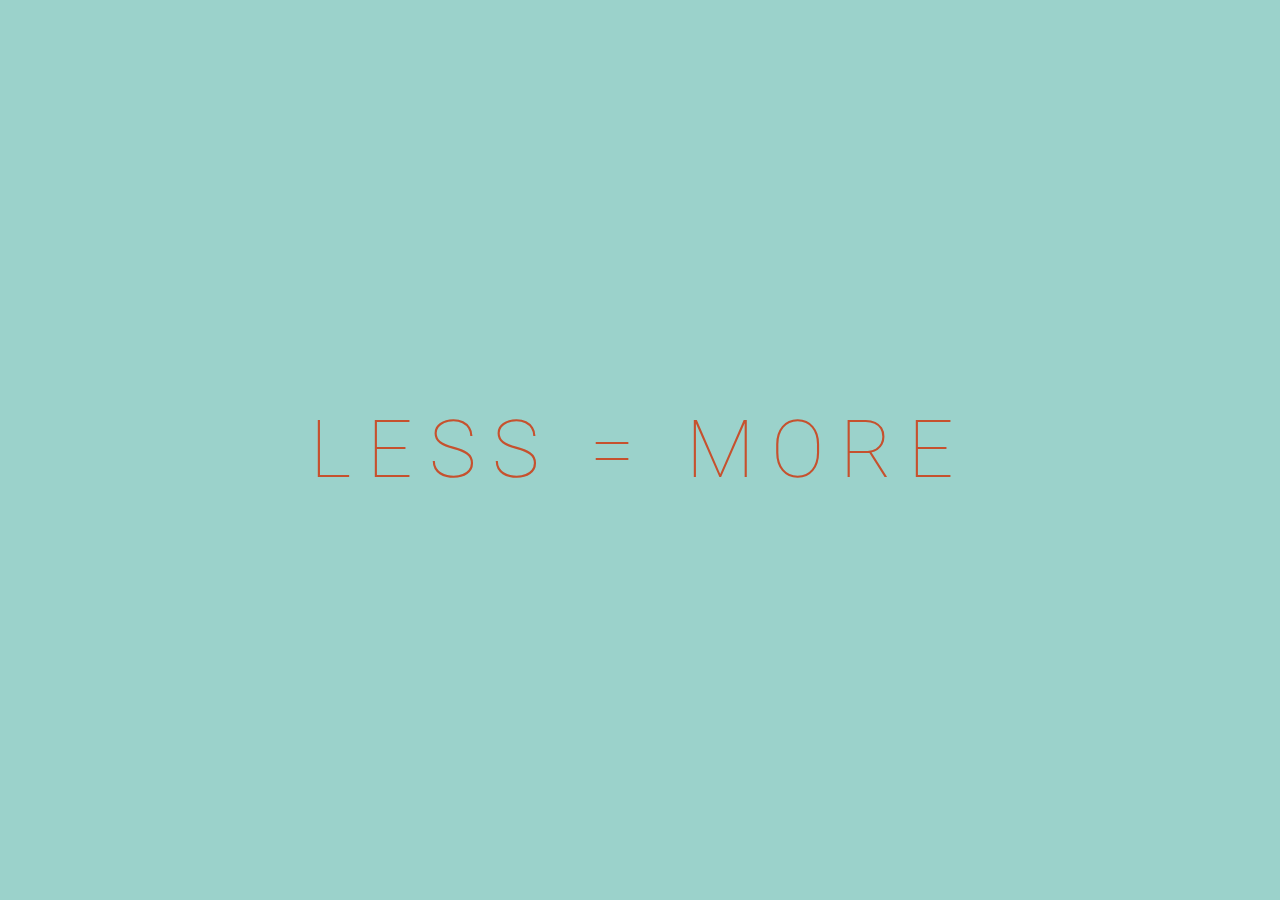
<file: index.html>
<!DOCTYPE HTML>
<html lang="en">
<head>
	<meta charset="UTF-8">
	<title>Buy Less, Do More</title>
	<link href="style3.css" rel="stylesheet" type="text/css">	
    <link href="https://fonts.googleapis.com/css?family=Roboto:100,300" rel="stylesheet">
    <link rel="icon" href="images/Icon.ico">
</head>
<body>

   
    <main>
     <section><a href="Overview.html" class="link"><h1>LESS = MORE</h1></a> </section>    
    </main>
</body>
</html>
</file>
<file: style3.css>
body{
    background-color: #9bd2cb;
    margin: 0;
}

main{
    height: 50vh;
    padding-top: 50vh;
}

a{
    text-decoration: none;
    color: #C6512E;
}




 


h1 {
    height: 50px;
    margin-top: -25px;
   display: flex;
   align-items: center;
   justify-content: center;
   font-size: 5em;  
   font-family: 'Roboto', sans-serif;
   font-weight: 100;    
   letter-spacing: 0.2em;
       
}


.link:hover {
    color: white;
    

h1 p {
  margin: 0 }
</file>
